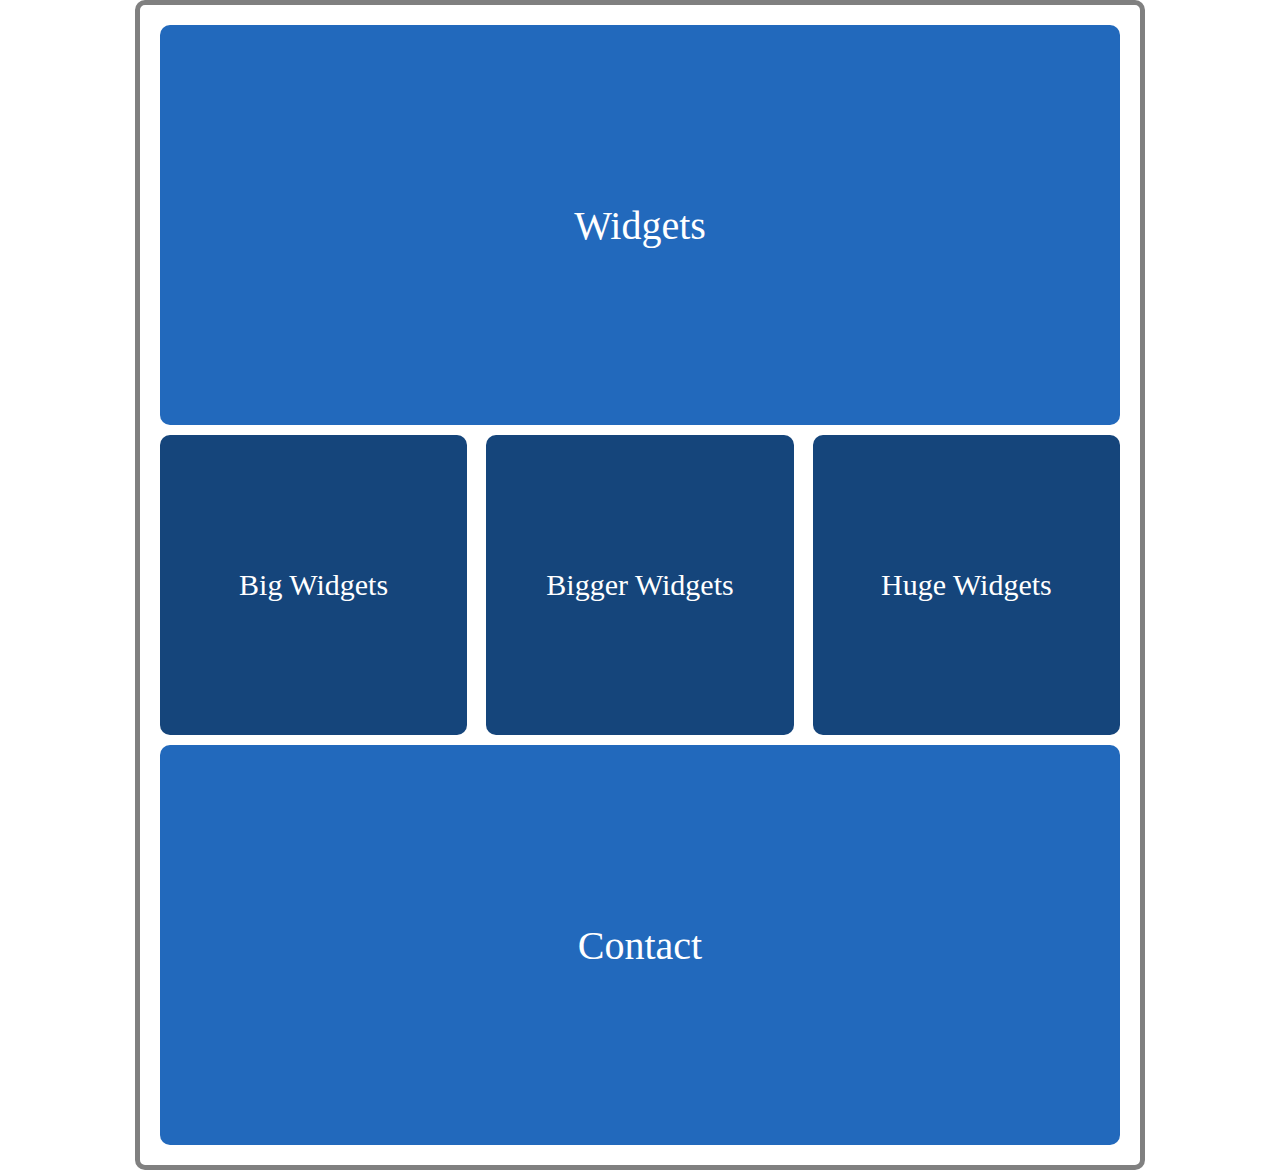
<file: Lesson 2/1/index.html>
<!doctype html>
<html lang="en">
<head>
    <meta charset="UTF-8">
    <meta name="viewport"
          content="width=device-width, user-scalable=no, initial-scale=1.0, maximum-scale=1.0, minimum-scale=1.0">
    <meta http-equiv="X-UA-Compatible" content="ie=edge">
    <link rel="stylesheet" href="style.css">
    <title>Blue boxes</title>
</head>
<body>
<div class="main">
    <div class="widget_home">
        Widgets
    </div>
    <div class="widget_box">
        <div class="widgets">
            Big Widgets
        </div>
        <div class="widgets">
            Bigger Widgets
        </div>
        <div class="widgets">
            Huge Widgets
        </div>
    </div>
    <div class="contact">
        Contact
    </div>
</div>
</body>
</html>
</file>
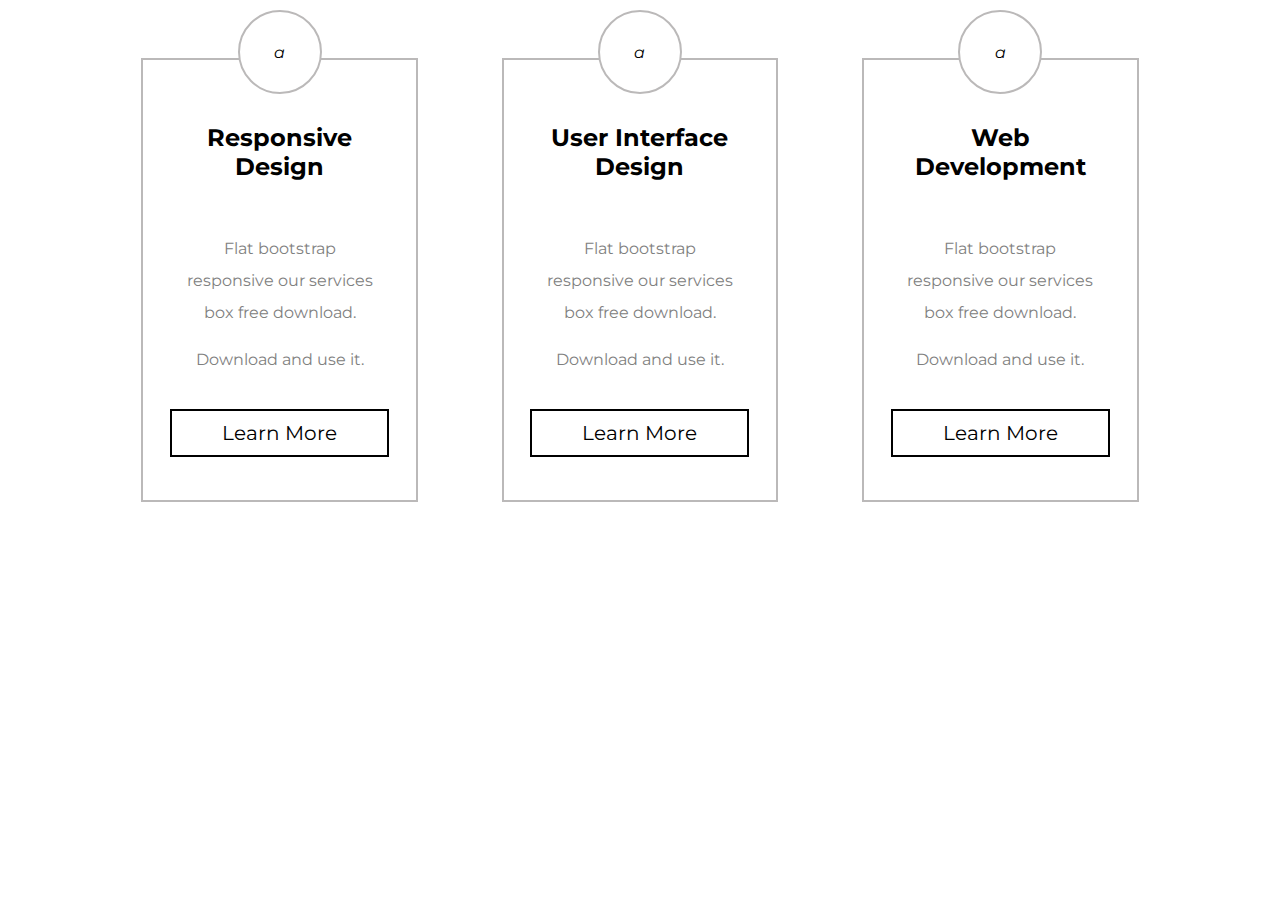
<file: Lesson 2/2/index.html>
<!doctype html>
<html lang="en">
<head>
    <meta charset="UTF-8">
    <meta name="viewport"
          content="width=device-width, user-scalable=no, initial-scale=1.0, maximum-scale=1.0, minimum-scale=1.0">
    <meta http-equiv="X-UA-Compatible" content="ie=edge">
    <link rel="stylesheet" href="style.css">
    <link rel="preconnect" href="https://fonts.googleapis.com">
    <link rel="preconnect" href="https://fonts.gstatic.com" crossorigin>
    <link href="https://fonts.googleapis.com/css2?family=Montserrat:wght@400;500;700&display=swap" rel="stylesheet">
    <title>Cards</title>
</head>
<body>
<div class="main_section">
    <div class="cards_section">
        <div class="card">
            <div class="box_icon">
                <i>a</i>
            </div>
            <h2>Responsive Design</h2>
            <p>
                Flat bootstrap responsive our services box free download.
                <span>Download and use it.</span>
            </p>
            <div class="button">
                Learn More
            </div>
        </div>
        <div class="card">
            <div class="box_icon">
                <i>a</i>
            </div>
            <h2>User Interface Design</h2>
            <p>
                Flat bootstrap responsive our services box free download.
                <span>Download and use it.</span>
            </p>
            <div class="button">
                Learn More
            </div>
        </div>
        <div class="card">
            <div class="box_icon">
                <i>a</i>
            </div>
            <h2>Web Development</h2>
            <p>
                Flat bootstrap responsive our services box free download.
                <span>Download and use it.</span>
            </p>
            <div class="button">
                Learn More
            </div>
        </div>
    </div>
</div>
</body>
</html>
</file>
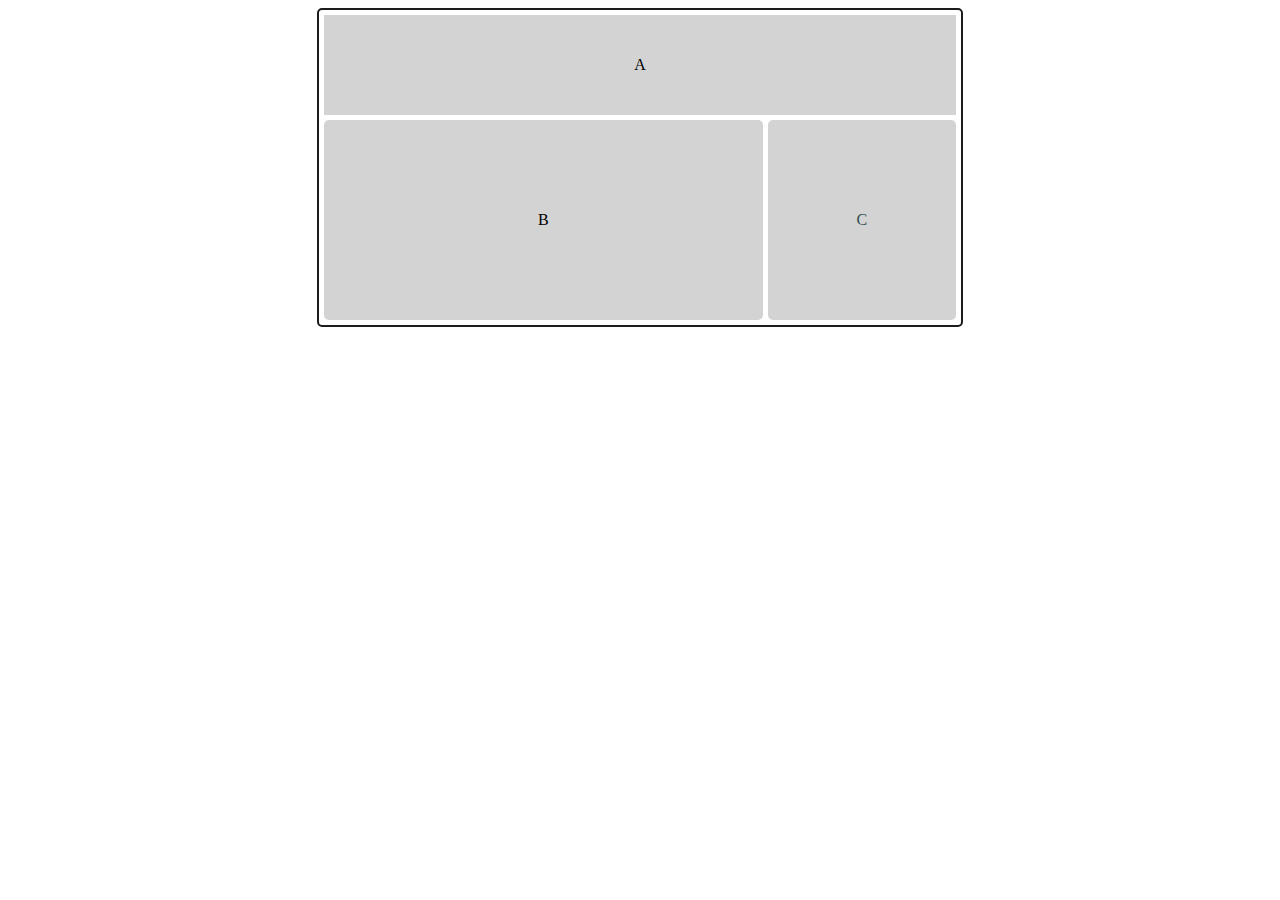
<file: Lesson 4/1/index.html>
<!doctype html>
<html lang="en">
<head>
    <meta charset="UTF-8">
    <meta name="viewport"
          content="width=device-width, user-scalable=no, initial-scale=1.0, maximum-scale=1.0, minimum-scale=1.0">
    <meta http-equiv="X-UA-Compatible" content="ie=edge">
    <link rel="stylesheet" href="main.css">
    <title>1</title>
</head>
<body>
<div class="main br5 br10">
    <div class="a back br10 h30">
        A
    </div>
    <div class="bc br_rad">
        <div class="b back br5 br10 h100">
            B
        </div>
        <div class="c back br5 br10 h30">
            C
        </div>
    </div>
</div>
</body>
</html>
</file>
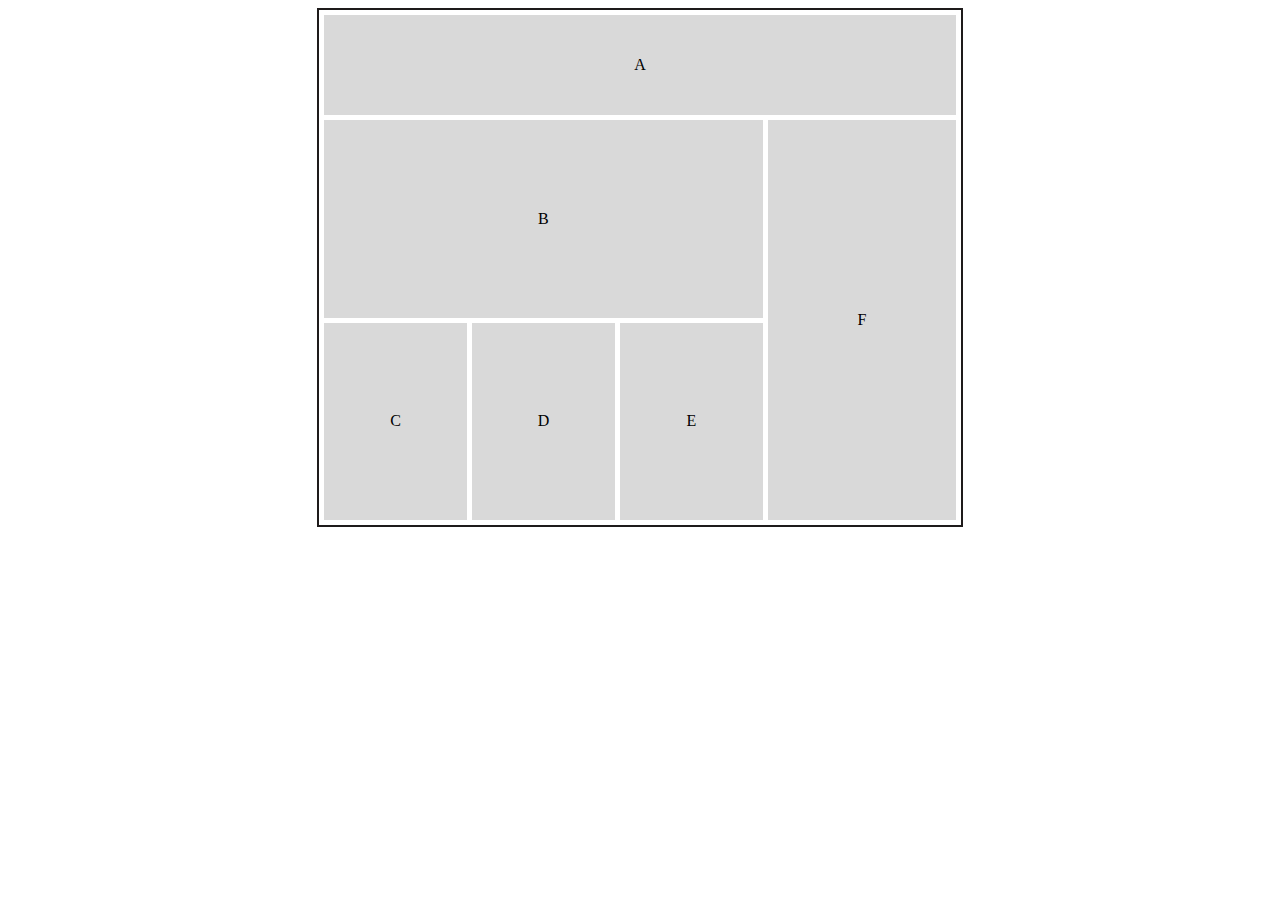
<file: Lesson 4/2/index.html>
<!doctype html>
<html lang="en">
<head>
    <meta charset="UTF-8">
    <meta name="viewport"
          content="width=device-width, user-scalable=no, initial-scale=1.0, maximum-scale=1.0, minimum-scale=1.0">
    <meta http-equiv="X-UA-Compatible" content="ie=edge">
    <link rel="stylesheet" href="main.css">
    <title>2</title>
</head>
<body>
<div class="main_container">
    <div class="a center br10">
        A
    </div>
    <div class="bcdef">
        <div class="bcde">
            <div class="b center br10">
                B
            </div>
            <div class="cde_all">
                <div class="cde center br10">
                    C
                </div>
                <div class="cde center br10">
                    D
                </div>
                <div class="cde center br10">
                    E
                </div>
            </div>
        </div>
        <div class="f center br10">
            F
        </div>
    </div>
</div>
</body>
</html>
</file>
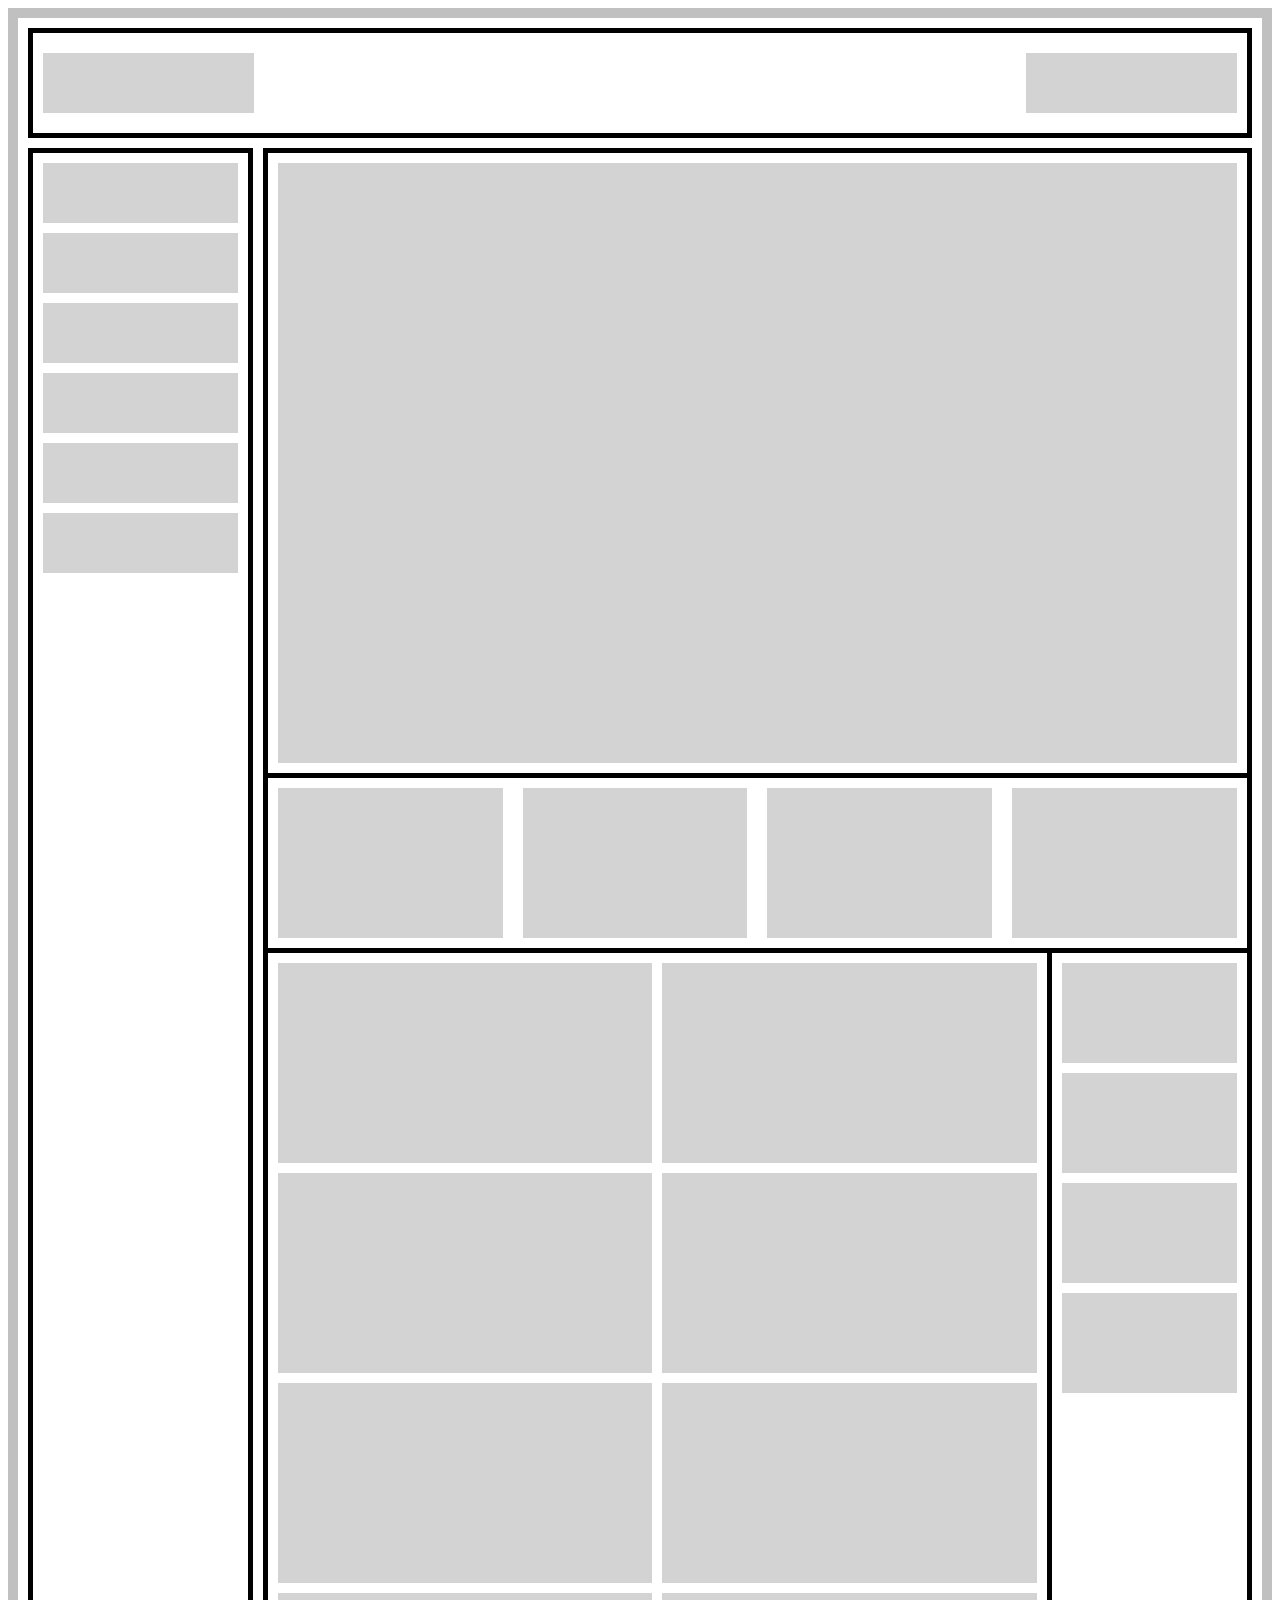
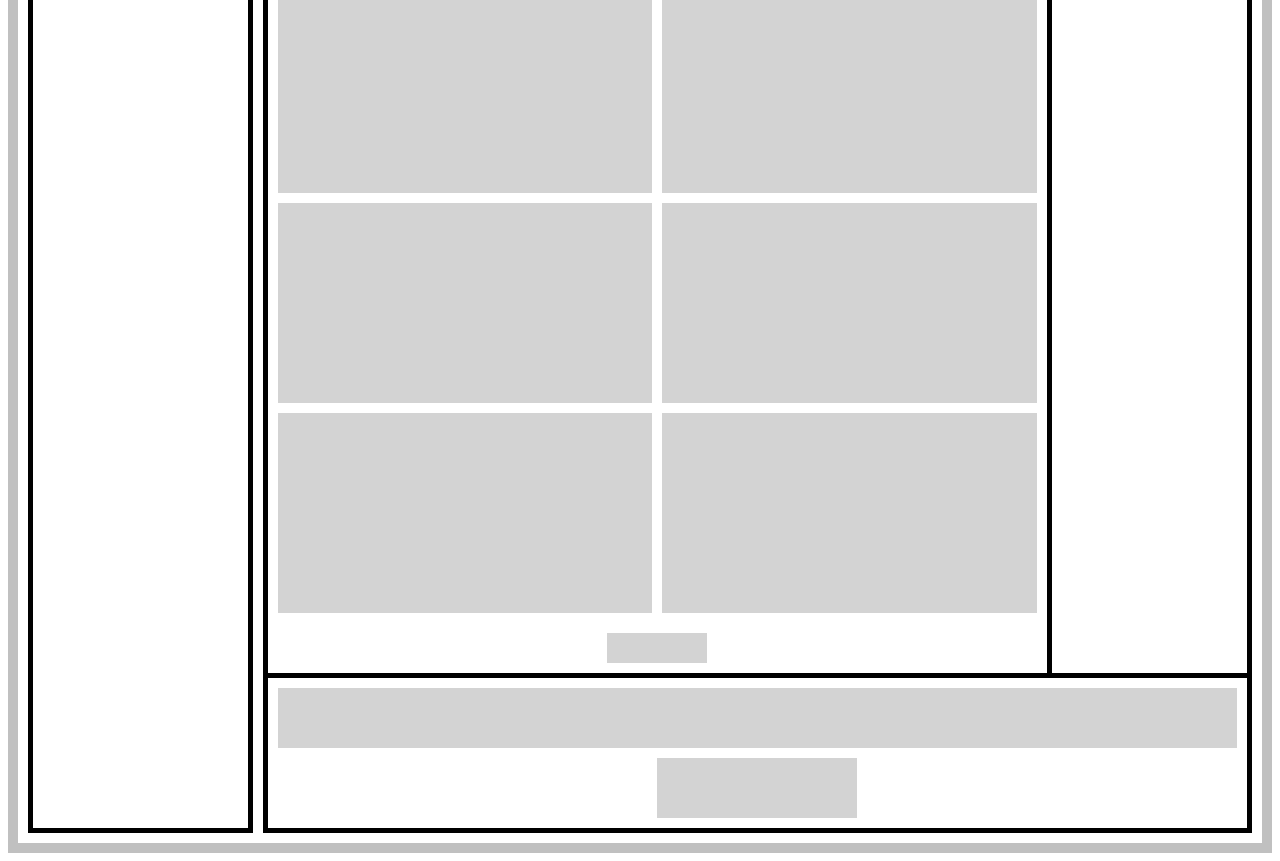
<file: Lesson 4/additional/1/index.html>
<!doctype html>
<html lang="en">
<head>
    <meta charset="UTF-8">
    <meta name="viewport"
          content="width=device-width, user-scalable=no, initial-scale=1.0, maximum-scale=1.0, minimum-scale=1.0">
    <meta http-equiv="X-UA-Compatible" content="ie=edge">
    <link rel="stylesheet" href="main.css">
    <title>1</title>
</head>
<body>
<div class="main p10">
    <div class="box-1 h100 flex-row bor-5">
        <div class="left flex-row w100-p p10">
            <div class="h60 bc-c-lg "></div>
        </div>
        <div class="right flex-row w100-p p10">
            <div class="h60 bc-c-lg"></div>
        </div>
    </div>
    <div class="flex-row ">
        <div class="box-2 flex-column p10 bor-5">
            <div class="h60 bc-c-lg"></div>
            <div class="h60 bc-c-lg"></div>
            <div class="h60 bc-c-lg"></div>
            <div class="h60 bc-c-lg"></div>
            <div class="h60 bc-c-lg"></div>
            <div class="h60 bc-c-lg"></div>
        </div>
        <div class="main_blocks bor-5">
            <div class="p10 bor-bot">
                <div class="bc-c-lg h600"></div>
            </div>
            <div class="box-4 flex-row bor-bot">
                <div class="bc-c-lg m-10 w400 h150 "></div>
                <div class="bc-c-lg m-10 w400 h150 "></div>
                <div class="bc-c-lg m-10 w400 h150 "></div>
                <div class="bc-c-lg m-10 w400 h150 "></div>
            </div>
            <div class="box-5-6 flex-row bor-bot">
                <div class="box-5 bor-right">
                    <div class="flex-row w100-p p10">
                        <div class="w100-p flex-column">
                            <div class="bc-c-lg w100-p h200"></div>
                            <div class="bc-c-lg w100-p h200"></div>
                            <div class="bc-c-lg w100-p h200"></div>
                            <div class="bc-c-lg w100-p h200"></div>
                            <div class="bc-c-lg w100-p h200"></div>
                            <div class="bc-c-lg w100-p h200"></div>
                        </div>
                        <div class="w100-p flex-column">
                            <div class="bc-c-lg w100-p h200"></div>
                            <div class="bc-c-lg w100-p h200"></div>
                            <div class="bc-c-lg w100-p h200"></div>
                            <div class="bc-c-lg w100-p h200"></div>
                            <div class="bc-c-lg w100-p h200"></div>
                            <div class="bc-c-lg w100-p h200"></div>
                        </div>
                    </div>
                    <div class="low flex-row w100-p p10 ">
                        <div class="bc-c-lg w100 h30"></div>
                    </div>
                </div>
                <div class="box-6">
                    <div class="flex-column w100-p p10">
                        <div class="bc-c-lg w100-p h100"></div>
                        <div class="bc-c-lg w100-p h100"></div>
                        <div class="bc-c-lg w100-p h100"></div>
                        <div class="bc-c-lg w100-p h100"></div>
                    </div>
                </div>
            </div>
            <div class="box-7 flex-column w100-p p10">
                <div class="bc-c-lg w100-p h60"></div>
                <div class="bc-c-lg w280 h60"></div>
            </div>
        </div>
    </div>
</div>
</body>
</html>
</file>
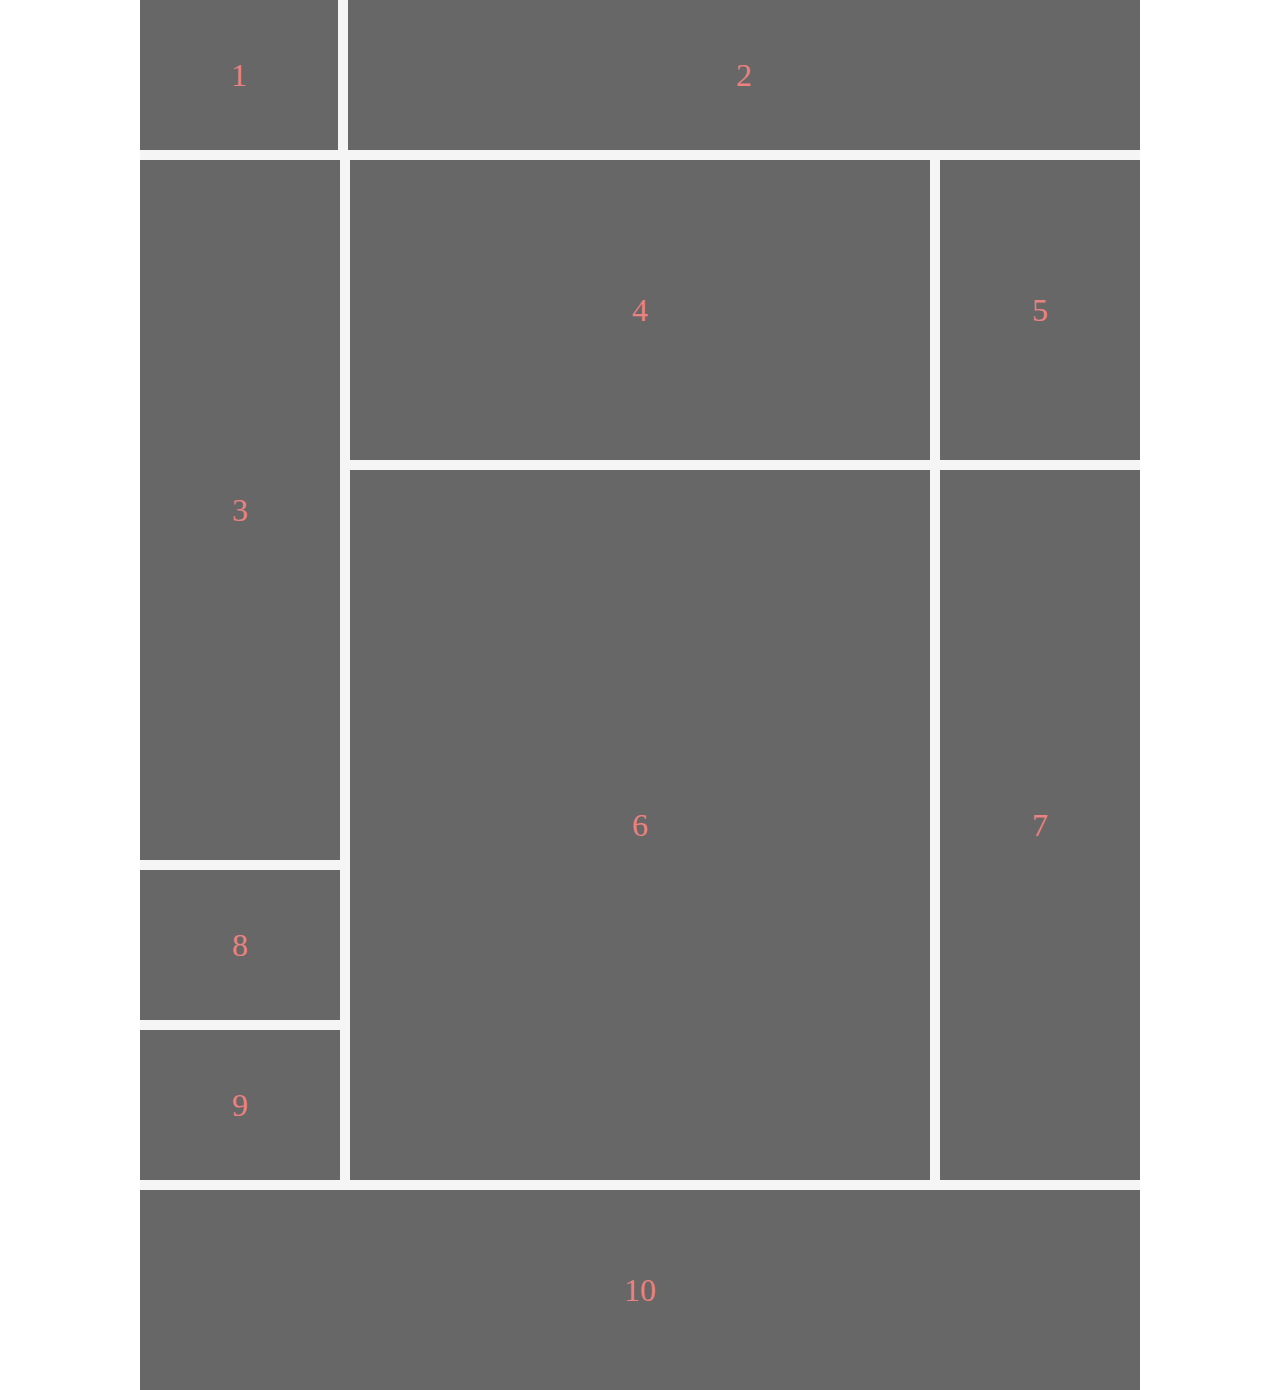
<file: Lesson 4/additional/2/index.html>
<!doctype html>
<html lang="en">
<head>
    <meta charset="UTF-8">
    <meta name="viewport"
          content="width=device-width, user-scalable=no, initial-scale=1.0, maximum-scale=1.0, minimum-scale=1.0">
    <meta http-equiv="X-UA-Compatible" content="ie=edge">
    <link rel="stylesheet" href="main.css">
    <title>2</title>
</head>
<body>
<div class="main_section">
    <div class="header_section flex_row">
        <div class="logo flex_row">
            <p>1</p>
        </div>
        <div class="header flex_row">
            <p>2</p>
        </div>
    </div>
    <div class="middle_section flex_row">
        <div class="aside_section flex_column">
            <div class="nav flex_row">
                <p>3</p>
            </div>
            <div class="tool-section-one flex_column">
                <div class="store flex_row">
                    <p>8</p>
                </div>
                <div class="tools flex_row">
                    <p>9</p>
                </div>
            </div>
        </div>
        <div class="content_section flex_column">
            <div class="info_section flex_row">
                <div class="intro flex_row">
                    <p>4</p>
                </div>
                <div class="ad flex_row">
                    <p>5</p>
                </div>
            </div>
            <div class="products_section flex_row">
                <div class="baths flex_row">
                    <p>6</p>
                </div>
                <div class="products flex_row">
                    <p>7</p>
                </div>
            </div>
            <div class="tool-section-two flex_column">
                <div class="store flex_row">
                    <p>8</p>
                </div>
                <div class="tools flex_row">
                    <p>9</p>
                </div>
            </div>
        </div>
    </div>
    <div class="footer_section flex_row">
        <p>10</p>
    </div>
</div>
</body>
</html>
</file>
<file: Lesson 2/1/style.css>
body {
    border: grey solid 5px;
    margin: 0 auto;
    border-radius: 10px;
    width: 1000px;
}

.main {
    padding: 2%;
    box-sizing: border-box;
}

.widget_home {
    color: white;
    font-size: 40px;
    height: 400px;
    background-color: #2269BC;
    display: flex;
    justify-content: center;
    align-items: center;
    border-radius: 10px;
}

.widget_box {
    display: flex;
    justify-content: space-between;
    margin-top: 10px;
    height: 300px;
}

.widgets {
    display: flex;
    justify-content: center;
    align-items: center;
    width: 32%;
    color: white;
    font-size: 30px;
    background-color: #15457B;
    border-radius: 10px;
}

.contact {
    color: white;
    font-size: 40px;
    height: 400px;
    background-color: #2269BC;
    display: flex;
    justify-content: center;
    align-items: center;
    margin-top: 10px;
    border-radius: 10px;
}
</file>
<file: Lesson 2/2/style.css>
.main_section {
    padding: 50px;
    font-family: 'Montserrat', sans-serif;
}

.cards_section {
    display: flex;
    justify-content: space-evenly;
}

.card {
    display: flex;
    flex-direction: column;
    justify-content: space-evenly;
    align-items: center;
    padding: 20px;
    height: 400px;
    width: 20%;
    border: 2px solid #bbb9b9;
    position: relative;
}

.button {
    color: black;
    font-size: 20px;
    padding: 10px 50px;
    border: 2px solid black;
}

.box_icon {
    display: flex;
    justify-content: center;
    align-items: center;
    border: 2px solid #bbb9b9;
    width: 80px;
    height: 80px;
    border-radius: 50%;
    position: absolute;
    top: -50px;
    background-color: white;
}

span {
    margin-top: 15px;
    display: block;
}

h2 {
    text-align: center;
    color: black;
}

p {
    color: gray;
    width: 80%;
    box-sizing: border-box;
    margin: 10px 0;
    line-height: 32px;
    text-align: center;
}
</file>
<file: Lesson 4/1/main.css>
.main {
    width: 50%;
    padding: 5px;
    border: #1e1b1b solid 2px;
    margin: 0 auto;
}

.bc {
    display: flex;
    column-gap: 5px;
}

.a {
    display: flex;
    margin-bottom: 5px;
    justify-content: center;
    align-items: center;
    width: 100%;
    height: 100px;

}

.b {
    display: flex;
    justify-content: center;
    align-items: center;
    width: 70%;
    height: 200px;
}

.c {
    display: flex;
    justify-content: center;
    align-items: center;
    color: darkslategray;
    width: 30%;
    height: 200px;
}

.back {
    background-color: lightgray;
}

.br5 {
    border-radius: 5px;
}

@media screen and (min-width: 0px) and (max-width: 769px) {
    .main {
        width: 30%;
        padding: 10px;
    }

    .bc {
        display: block;
    }

    .b, .c {
        width: 100%;
        margin-top: 10px;
    }

    .h30 {
        height: 30px;
    }

    .h100 {
        height: 100px;
    }

    .br10 {
        border-radius: 10px;
    }

}
</file>
<file: Lesson 4/2/main.css>
.main_container {
    width: 50%;
    padding: 5px;
    border: #1e1b1b solid 2px;
    margin: 0 auto;
}

.a {
    background-color: #D9D9D9;
    height: 100px;
    margin-bottom: 5px;
}

.bcdef {
    display: flex;
    height: 400px;
    column-gap: 5px;
}

.bcde {
    width: 70%;
    display: flex;
    row-gap: 5px;
    flex-direction: column;
}

.b {
    width: 100%;
    background-color: #D9D9D9;
    height: 50%;
}

.cde_all {
    display: flex;
    column-gap: 5px;
    height: 50%;
}

.cde {
    background-color: #D9D9D9;
    width: 33%;
    height: 100%;
}


.f {
    width: 30%;
    height: 100%;
    background-color: #D9D9D9;
}

.center {
    display: flex;
    justify-content: center;
    align-items: center;
}

@media screen and (min-width: 0px) and (max-width: 769px) {
    .main_container {
        width: 30%;
        padding: 10px;
    }

    .bcdef {
        display: block;
        height: initial;
    }
    .bcde {
        width: 100%;
    }

    .b {
        height: 100px;
    }

    .cde_all {
        width: 100%;
        margin-bottom: 5px;
        column-gap: 30px;
        justify-content: center;
    }
    .cde {
        width: 23%;
        height: 30px;
        border-radius: 50%;
    }
    .a, .f {
        width: 100%;
        height: 30px;
    }
    .h100 {
        height: 100px;
    }

    .br10 {
        border-radius: 10px;
    }

}
</file>
<file: Lesson 4/additional/1/main.css>
.main {
    width: 100%;
    border: 10px solid silver;
    box-sizing: content-box;
}

.left {
    height: 100%;
    display: flex;
    justify-content: start;
    align-items: center;
    width: 100%;
}

.right {
    height: 100%;
    display: flex;
    justify-content: end;
    align-items: center;
    width: 100%;
}

.flex-column {
    display: flex;
    flex-direction: column;
}

.flex-row {
    display: flex;
    flex-direction: row;
}

.flex-row.w100-p {
    column-gap: 10px;
}

.low.flex-row.w100-p {
    column-gap: 10px;
    justify-content: center;
}

.flex-column.w100-p {
    row-gap: 10px;
    justify-content: center;
}

.bor-5 {
    border: 5px solid black;
}

.bor-bot {
    border-bottom: 5px solid black;
}

.bor-right {
    border-right: 5px solid black;
    width: 80%;
}

.box-1 {
    margin-bottom: 10px;
}

.box-2 {
    row-gap: 10px;
    margin-right: 10px;
    box-sizing: border-box;
    width: 20%;
}

.box-6 {
    width: 20%;
}

.box-7 {
    align-items: center;
}

.bc-c-lg {
    background-color: lightgrey;
}

.left > .h60.bc-c-lg {
    width: 36%;
}

.right > .h60.bc-c-lg {
    width: 36%;

}

.main_blocks {
    width: 80%;
}

.w100-p {
    width: 100%;
}

.w100 {
    width: 100px;
}

.w280 {
    width: 200px;
}

.w400 {
    width: 400px;
}

.h60 {
    height: 60px;
}

.h30 {
    height: 30px;
}

.h100 {
    height: 100px;
}

.h150 {
    height: 150px;
}

.h200 {
    height: 200px;
}

.h600 {
    height: 600px;
}

.p10 {
    padding: 10px;
    box-sizing: border-box;
}

.m-10 {
    margin: 10px;
}
</file>
<file: Lesson 4/additional/2/main.css>
* {
    margin: 0 auto;
    padding: 0;
    font-size: 32px;
}

:root {
    --gray: #676767;
    --rose: #EB8280
}

p {
    color: var(--rose);
}

.main_section {
    background-color: whitesmoke;
    width: 1000px;
}

.header_section {
    margin-bottom: 10px;
}

.flex_row {
    display: flex;
    column-gap: 10px;
    align-items: center;
}

.flex_column {
    display: flex;
    flex-direction: column;
    row-gap: 10px;
    align-items: center;
}

.logo {
    width: 200px;
    height: 150px;
    background-color: var(--gray)
}

.header {
    width: 800px;
    height: 150px;
    background-color: var(--gray);
}

.nav {
    width: 200px;
    height: 700px;
    background-color: var(--gray);
}

.tool-section-two {
    display: none;
}

.store {
    width: 200px;
    height: 150px;
    background-color: var(--gray);
}

.tools {
    width: 200px;
    height: 150px;
    background-color: var(--gray);
}

.intro {
    width: 580px;
    height: 300px;
    background-color: var(--gray);
}

.ad {
    width: 200px;
    height: 300px;
    background-color: var(--gray);
}

.baths {
    width: 580px;
    height: 710px;
    background-color: var(--gray);
}

.products {
    width: 200px;
    height: 710px;
    background-color: var(--gray);
}

.footer_section {
    width: 1000px;
    height: 200px;
    background-color: var(--gray);
    margin-top: 10px;
}

@media screen and (min-width: 0) and (max-width: 993px) {
    * {
        margin: 0 auto;
        padding: 0;
        font-size: 26px;
    }

    :root {
        --gray: #676767;
        --rose: #EB8280
    }

    p {
        color: var(--rose);
    }

    .main_section {
        background-color: whitesmoke;
        width: 500px;
        box-sizing: border-box;
    }

    .header_section {
        margin-bottom: 10px;
    }

    .flex_row {
        display: flex;
        flex-direction: row;
        column-gap: 10px;
        align-items: center;
    }

    .flex_column {
        display: flex;
        flex-direction: column;
        row-gap: 10px;
        align-items: center;
    }

    .header_section {
        column-gap: 0;
    }

    .logo {
        width: 100px;
        height: 100px;
        background-color: var(--gray);
        border-right: 2px solid gray;
    }

    .header {
        width: 400px;
        height: 100px;
        background-color: var(--gray);
    }

    .nav {
        width: 500px;
        height: 100px;
        background-color: var(--gray);
    }

    .tool-section-one {
        display: none;
    }

    .tool-section-two {
        display: flex;
        flex-direction: row;
        column-gap: 10px;
    }

    .middle_section {
        display: flex;
        flex-direction: column;
        row-gap: 10px;
    }

    .store {
        width: 245px;
        height: 150px;
        background-color: var(--gray);
    }

    .tools {
        width: 245px;
        height: 150px;
        background-color: var(--gray);
    }

    .intro {
        width: 375px;
        height: 300px;
        background-color: var(--gray);
    }

    .ad {
        width: 115px;
        height: 300px;
        background-color: var(--gray);
    }

    .products_section {
        display: flex;
        flex-direction: column;
        row-gap: 10px;
    }

    .baths {
        width: 500px;
        height: 800px;
        background-color: var(--gray);
    }

    .products {
        width: 500px;
        height: 300px;
        background-color: var(--gray);
    }

    .footer_section {
        width: 500px;
        height: 200px;
        background-color: var(--gray);
        margin-top: 10px;
    }
}
</file>
